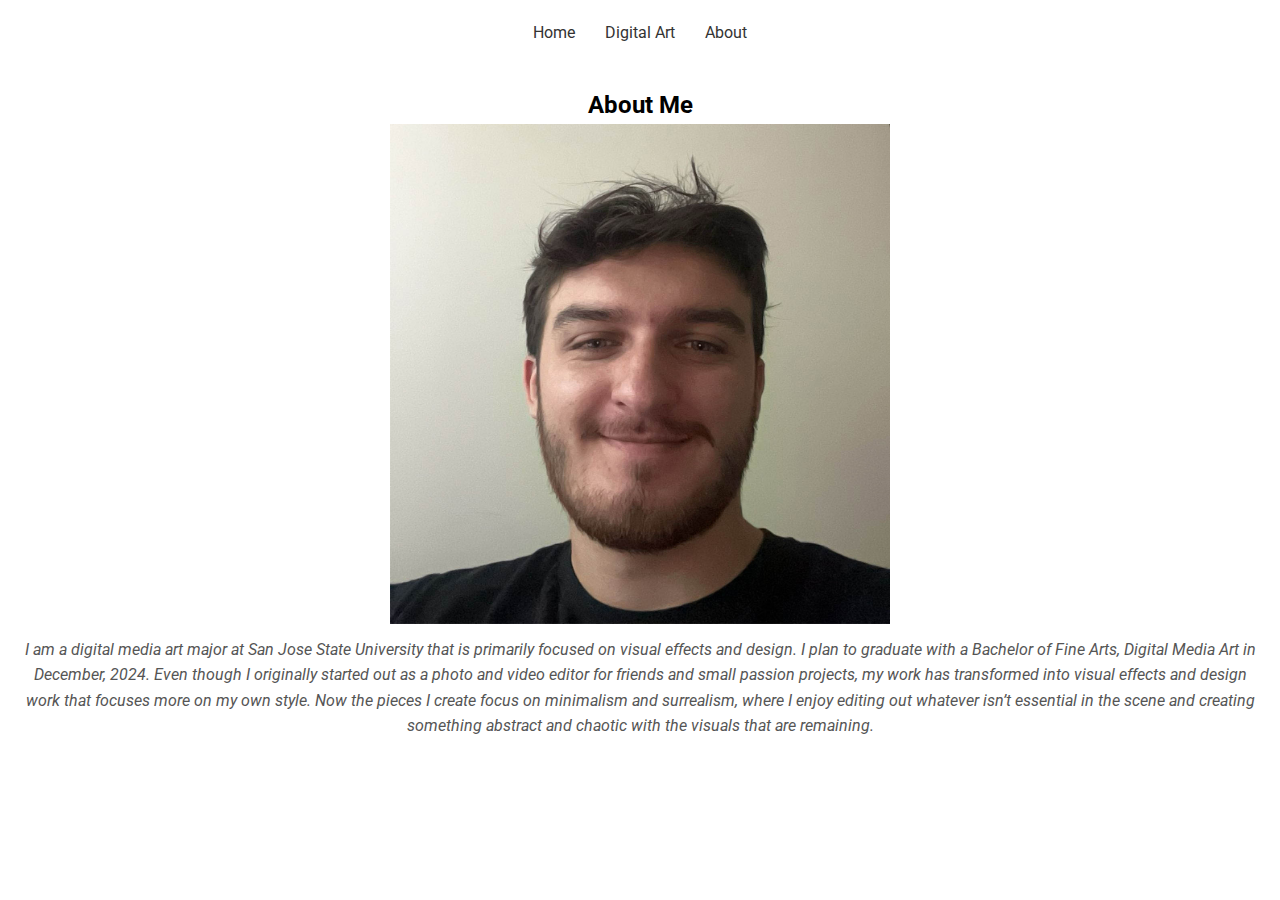
<file: websitep/about.html>
<!DOCTYPE html>
<html lang="en">
<head>
    <meta charset="UTF-8">
    <meta name="viewport" content="width=device-width, initial-scale=1.0">
    <title>About</title>
    <link rel="stylesheet" href="styles.css">
    <link href="https://fonts.googleapis.com/css2?family=Roboto:wght@400;700&display=swap" rel="stylesheet">
</head>
<body>
    <header>
        <nav>
            <ul>
                <li><a href="index.html">Home</a></li>
                <li><a href="digital-art.html">Digital Art</a></li>
                <li><a href="about.html">About</a></li>
            </ul>
        </nav>
    </header>

    <main>
        <section class="about-section">
            <h2>About Me</h2>
            <div class="about-content">
                <img src="images/profile.jpg" alt="Artist's Photo" class="profile-image" width="500" height="500">
                <div class="image-description">I am a digital media art major at San Jose State University that is primarily focused on visual effects and design. I plan to graduate with a Bachelor of Fine Arts, Digital Media Art in December, 2024. Even though I originally started out as a photo and video editor for friends and small passion projects, my work has transformed into visual effects and design work that focuses more on my own style. Now the pieces I create focus on minimalism and surrealism, where I enjoy editing out whatever isn’t essential in the scene and creating something abstract and chaotic with the visuals that are remaining.</div>
              
            </div>
        </section>
    </main>

    <footer>
        <div class="social-icons">
            <a href="https://www.instagram.com/kylehels" target="_blank"><i class="fab fa-instagram"></i></a>
            <a href="https://www.linkedin.com/in/kyle-helstowski-a7a3a1255/" target="_blank"><i class="fab fa-linkedin"></i></a>
            <a href="https://www.youtube.com/@Kylehels/featured" target="_blank"><i class="fab fa-youtube"></i></a>
           
        </div>
    </footer>
</body>
</html>
</file>
<file: websitep/styles.css>
* {
    box-sizing: border-box;
    margin: 0;
    padding: 0;
}

.art-grid {
    display: grid;
    grid-template-columns: repeat(3, 1fr); /* Three images per row */
    gap: 20px; /* Space between grid items */
    padding: 20px;
    justify-items: center; /* Center items in their grid cells */
}

.art-item img {
    width: 100%;
    max-width: 1000px; /* Adjust image size */
    max-height: 480px; /* Adjust image size */
    object-fit: cover;
    /* border: 2px solid #333; */
    margin-bottom: 10px;
}

.art-item textarea {
    width: 90%; /* Adjust width to fit below the image */
    height: 60px; /* Adjust height for text input */
    resize: none;
    font-family: 'Roboto', sans-serif;
    font-size: 14px;
    padding: 10px;
    /* border: 1px solid #333; */
}



body {
    font-family: 'Roboto', sans-serif; /* Changed to Roboto font */
    line-height: 1.6;
    display: flex;
    flex-direction: column;
    min-height: 100vh; /* Ensure the body takes at least the full height of the viewport */
}

header {
    position: relative;
    z-index: 1; /* Keep header above background */
    padding: 20px;
    text-align: center;
    background: rgba(255, 255, 255, 0.8); /* Semi-transparent background */
}

nav ul {
    list-style: none;
    display: flex;
    justify-content: center;
}

nav ul li {
    margin: 0 15px;
}

nav a {
    color: #333;
    text-decoration: none;
}

main {
    position: relative;
    z-index: 1; /* Keep main content above background */
    padding: 20px;
    text-align: center;
    flex: 1; /* Allow main to grow and fill available space */
}

footer {
    text-align: center;
    padding: 20px;
    background: rgba(255, 255, 255, 0.8); /* Semi-transparent background */
    position: relative;
    z-index: 1; /* Keep footer above background */
}

.image-description {
    font-family: 'Roboto', sans-serif; /* Matches the site's typography */
    font-size: 16px;                  /* Adjust font size as needed */
    font-style: italic;               /* Italicized text for description */
    color: #555;                      /* Softer text color for subtlety */
    text-align: center;               /* Center the description */
    margin-top: 5px;                  /* Space between image and description */
    margin-bottom: 10px;              /* Space between description and textarea */
}


.image-title {
    margin-top: 10px; /* Space between the image and the title */
    margin-bottom: 5px; /* Space between title and textarea */
}


.scale-on-hover {
    transition: transform 0.3s ease; /* Smooth scaling transition */
}

.scale-on-hover:hover {
    transform: scale(1.1); /* Enlarge to 1.5x when hovered */
}


.social-icons {
    margin-top: 10px; /* Space above icons */
}

.social-icons a {
    color: #333; /* Icon color */
    margin: 0 10px; /* Space between icons */
    font-size: 24px; /* Icon size */
    text-decoration: none; /* Remove underline */
}

.social-icons a:hover {
    color: #00FFFF; /* Change color on hover */
}
</file>
